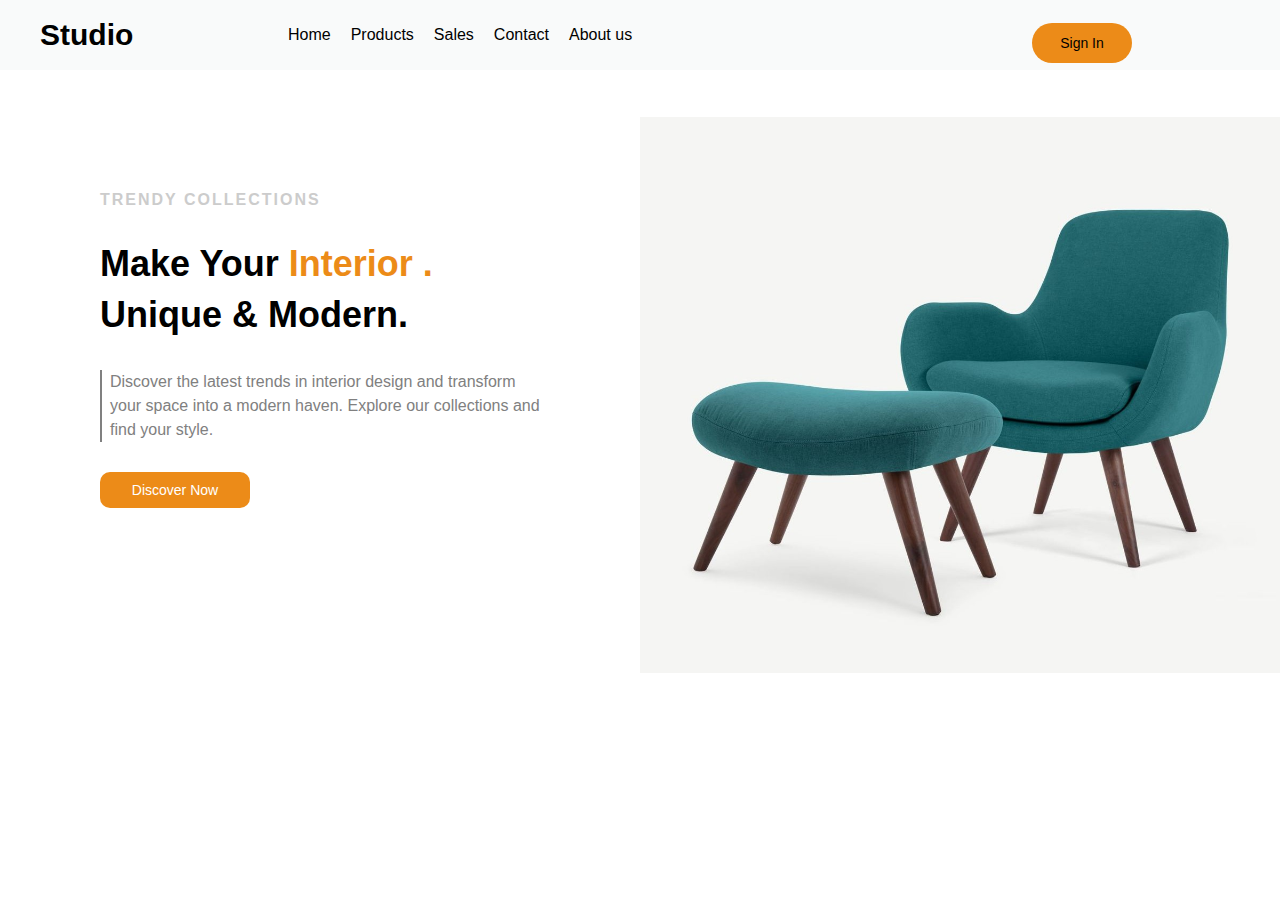
<file: studio/index.html>
<!DOCTYPE html>
<html lang="en">
<head>
    <meta charset="UTF-8" />
    <meta name="viewport" content="width=device-width, initial-scale=1.0" />
    <title>Studio</title>
    <link rel="stylesheet" href="studio.css" />
</head>
<body>
    <header>
        <div class="header-left">
            <div class="logo">Studio</div>
        </div>
        <div class="header-center">
            <nav>
                <ul>
                    <li><a href="index.html">Home</a></li>
                    <li><a href="products.html">Products</a></li>
                    <li><a href="sales.html">Sales</a></li>
                    <li><a href="contact.html">Contact</a></li>
                    <li><a href="about.html">About us</a></li>
                </ul>
            </nav>
        </div>

        <div class="header-right">
            <button class="sign-in" onclick="window.location.href='signin.html'">Sign In</button>
        </div>

    </header>
    <section class="main-section">
        <div class="column left-column">
            <h4>TRENDY COLLECTIONS</h4>
            <h1>
                Make Your <span class="highlight">Interior</span> <span class="dot">.</span><br />
                Unique & Modern.
            </h1>
            <p>
                Discover the latest trends in interior design and transform your space into a modern haven. Explore our collections and find your style.
            </p>
            <button class="discover-btn">Discover Now</button>
        </div>
        <div class="column right-column">
            <img src="images/chair.jpg" alt="Interior Design" />
        </div>
    </section>
</body>
</html>
</file>
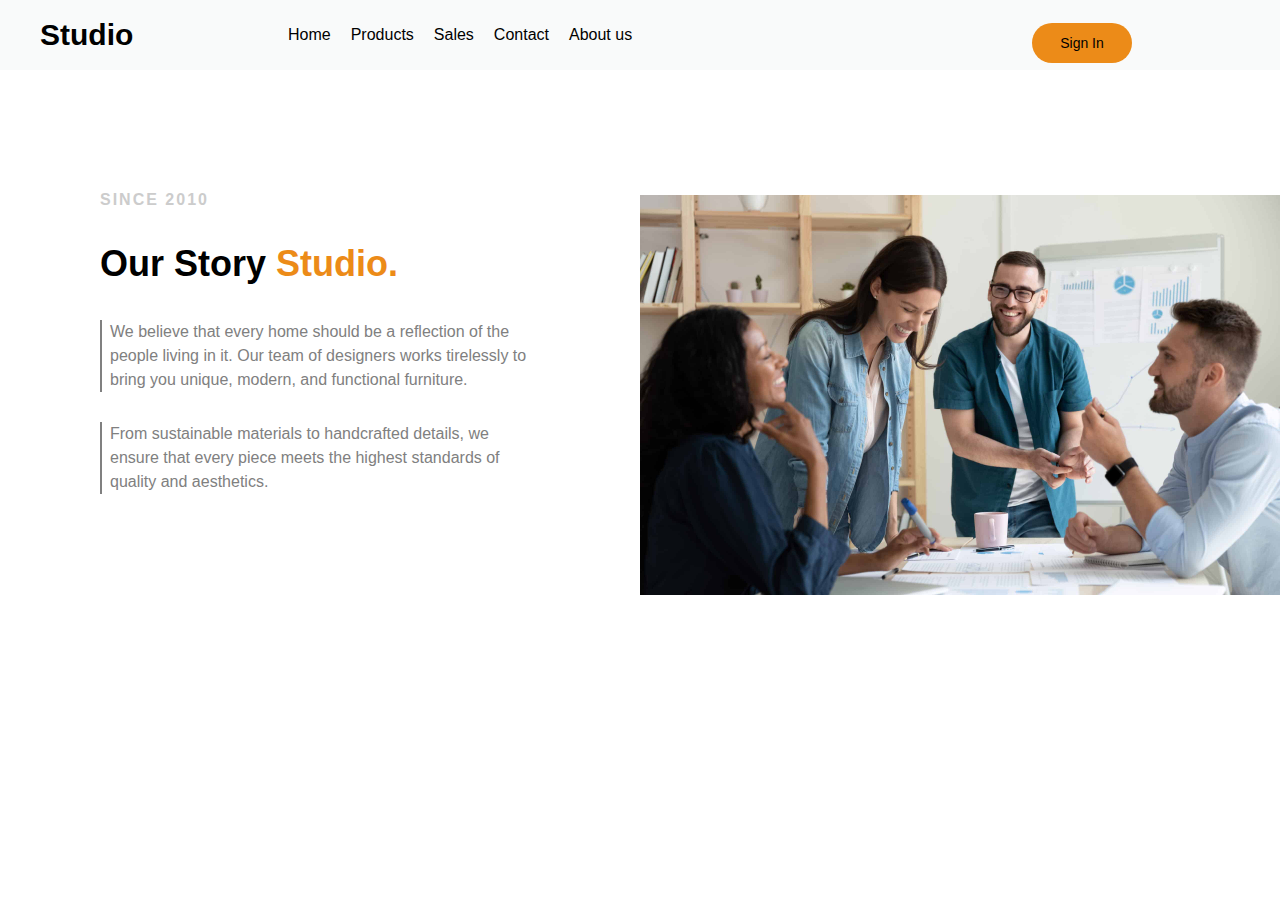
<file: studio/about.html>
<!DOCTYPE html>
<html lang="en">
<head>
    <meta charset="UTF-8" />
    <meta name="viewport" content="width=device-width, initial-scale=1.0" />
    <title>About Us - Studio</title>
    <link rel="stylesheet" href="studio.css" />
</head>
<body>
    <header>
        <div class="header-left"><div class="logo">Studio</div></div>
        <div class="header-center">
            <nav>
                <ul>
                    <li><a href="index.html">Home</a></li>
                    <li><a href="products.html">Products</a></li>
                    <li><a href="sales.html">Sales</a></li>
                    <li><a href="contact.html">Contact</a></li>
                    <li><a href="about.html">About us</a></li>
                </ul>
            </nav>
        </div>
        <div class="header-right">
            <button class="sign-in" onclick="window.location.href='signin.html'">Sign In</button>
        </div>
    </header>

    <section class="main-section">
        <div class="column left-column">
            <h4>SINCE 2010</h4>
            <h1>Our Story <span class="highlight">Studio</span><span class="dot">.</span></h1>
            <p>
                We believe that every home should be a reflection of the people living in it. Our team of designers works tirelessly to bring you unique, modern, and functional furniture.
            </p>
            <p>
                From sustainable materials to handcrafted details, we ensure that every piece meets the highest standards of quality and aesthetics.
            </p>
        </div>
        <div class="column right-column">
            <img src="images/team.png" alt="Our Team" />
        </div>
    </section>
</body>
</html>
</file>
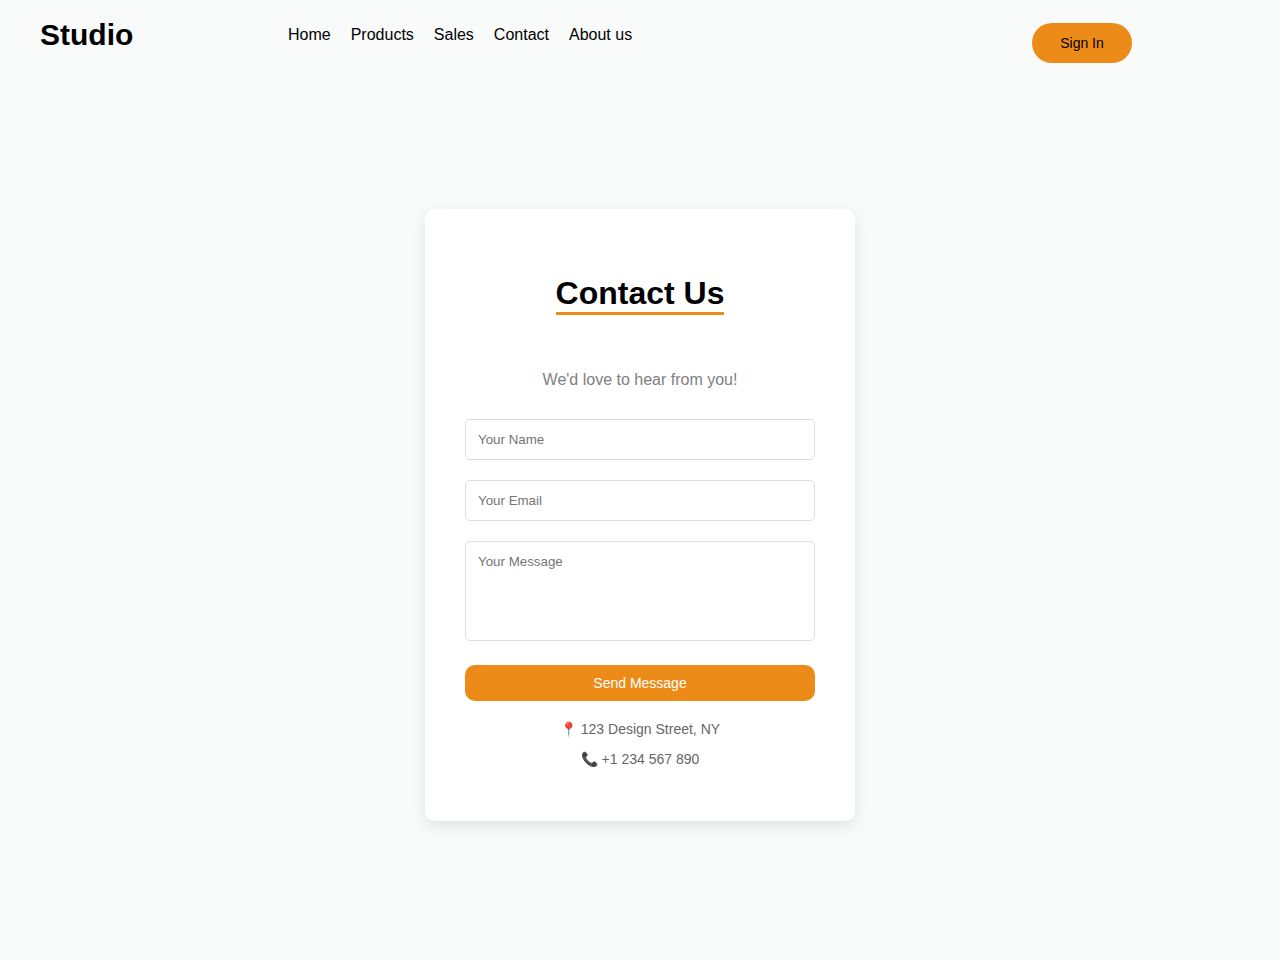
<file: studio/contact.html>
<!DOCTYPE html>
<html lang="en">
<head>
    <meta charset="UTF-8" />
    <meta name="viewport" content="width=device-width, initial-scale=1.0" />
    <title>Contact - Studio</title>
    <link rel="stylesheet" href="studio.css" />
</head>
<body>
    <header>
        <div class="header-left"><div class="logo">Studio</div></div>
        <div class="header-center">
            <nav>
                <ul>
                    <li><a href="index.html">Home</a></li>
                    <li><a href="products.html">Products</a></li>
                    <li><a href="sales.html">Sales</a></li>
                    <li><a href="contact.html">Contact</a></li>
                    <li><a href="about.html">About us</a></li>
                </ul>
            </nav>
        </div>
        <div class="header-right">
            <button class="sign-in" onclick="window.location.href='signin.html'">Sign In</button>
        </div>
    </header>

    <div class="login-container">
        <div class="login-box">
            <h2 class="page-title">Contact Us</h2>
            <p style="color: grey; margin-bottom: 20px;">We'd love to hear from you!</p>
            <form>
                <input type="text" placeholder="Your Name" required>
                <input type="email" placeholder="Your Email" required>
                <textarea style="width: 100%; padding: 12px; margin: 10px 0; border: 1px solid #ddd; border-radius: 5px; box-sizing: border-box; height: 100px; font-family: Arial;" placeholder="Your Message"></textarea>
                <button type="submit" class="discover-btn" style="width: 100%; margin-top: 10px;">Send Message</button>
            </form>
            <div style="margin-top: 20px; font-size: 14px; color: #666;">
                <p>📍 123 Design Street, NY</p>
                <p>📞 +1 234 567 890</p>
            </div>
        </div>
    </div>
</body>
</html>
</file>
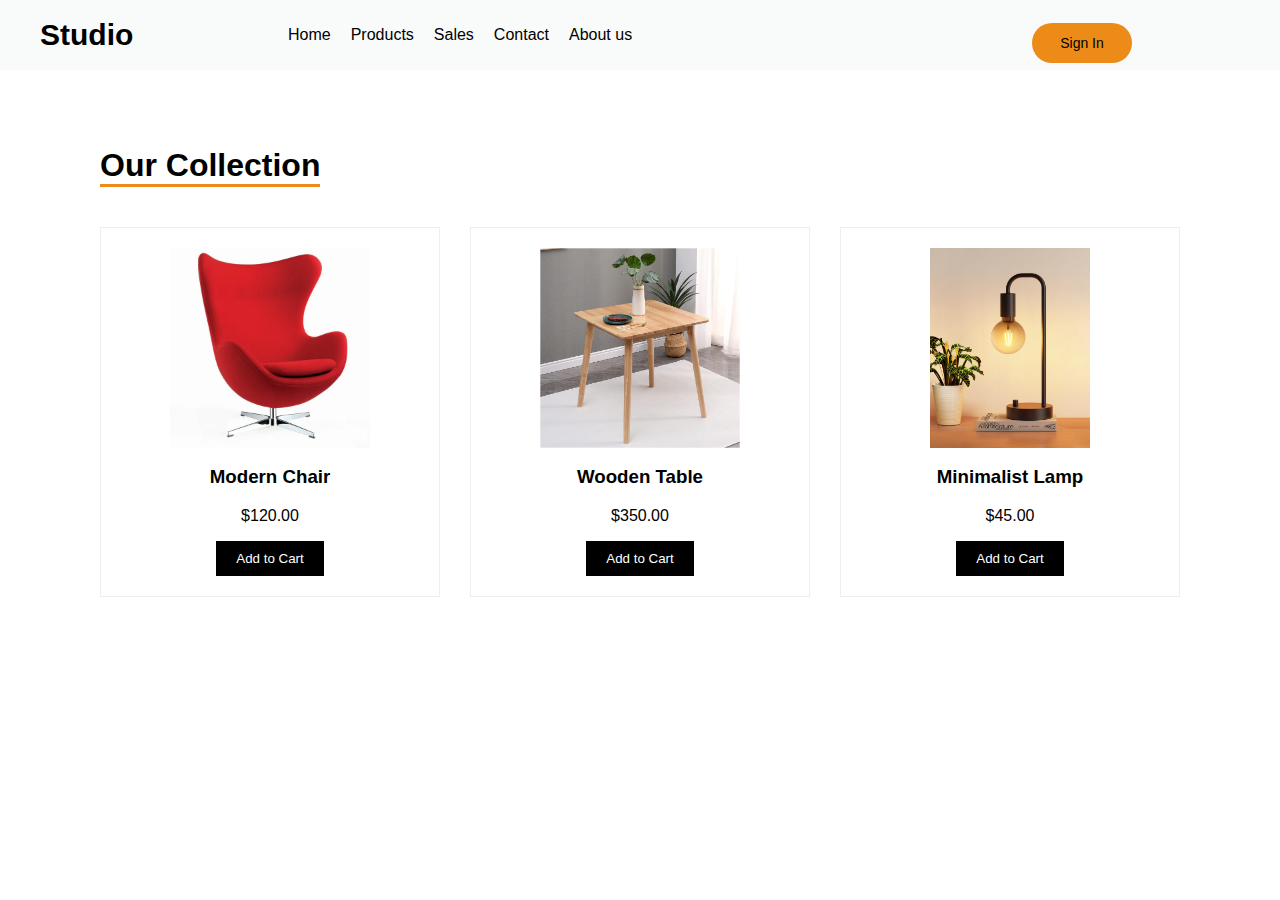
<file: studio/products.html>
<!DOCTYPE html>
<html lang="en">
<head>
    <meta charset="UTF-8">
    <title>Products - Studio</title>
    <link rel="stylesheet" href="studio.css">
</head>
<body>
    <header>
        <div class="header-left">
            <div class="logo">Studio</div>
        </div>
        <div class="header-center">
            <nav>
                <ul>
                    <li><a href="index.html">Home</a></li>
                    <li><a href="products.html">Products</a></li>
                    <li><a href="sales.html">Sales</a></li>
                    <li><a href="contact.html">Contact</a></li>
                    <li><a href="about.html">About us</a></li>
                </ul>
            </nav>
        </div>
        <div class="header-right">
            <button class="sign-in" onclick="window.location.href='signin.html'">Sign In</button>
        </div>
    </header>

    <section class="content-wrapper">
        <h2 class="page-title">Our Collection</h2>
        <div class="product-grid">
            <div class="product-card">
                <div class="img-placeholder">
                    <img src="images/redChair.png" alt="modern red chair"/>
                </div>
                <h3>Modern Chair</h3>
                <p>$120.00</p>
                <button class="buy-btn">Add to Cart</button>
            </div>
            <div class="product-card">
                <div class="img-placeholder">
                    <img src="images/table.png" alt="table"/>
                </div>
                <h3>Wooden Table</h3>
                <p>$350.00</p>
                <button class="buy-btn">Add to Cart</button>
            </div>
            <div class="product-card">
                <div class="img-placeholder">
                    <img src="images/lamp.png" alt="lamp"/>
                </div>
                <h3>Minimalist Lamp</h3>
                <p>$45.00</p>
                <button class="buy-btn">Add to Cart</button>
            </div>
        </div>
    </section>
</body>
</html>
</file>
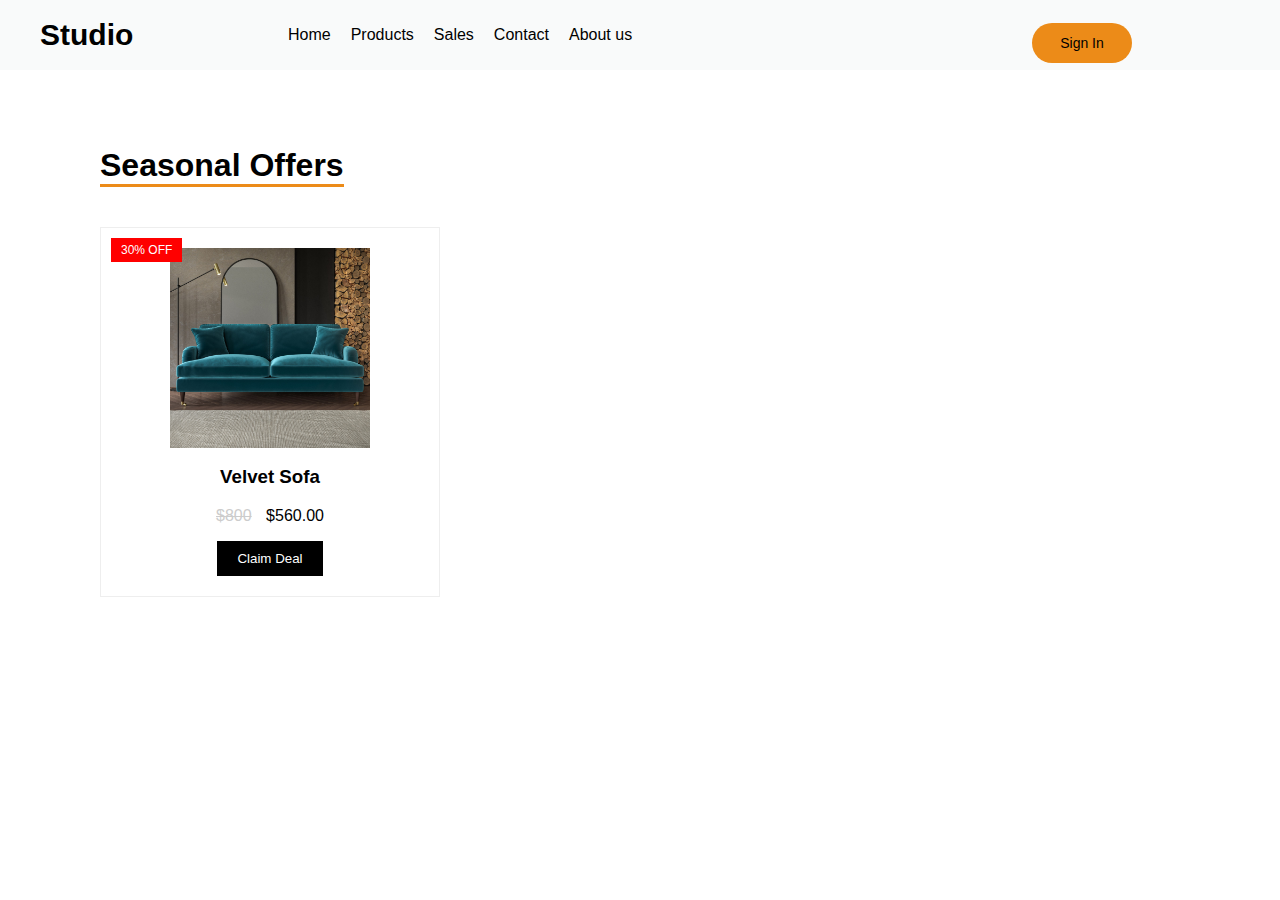
<file: studio/sales.html>
<!DOCTYPE html>
<html lang="en">
<head>
    <meta charset="UTF-8">
    <title>Sales - Studio</title>
    <link rel="stylesheet" href="studio.css">
</head>
<body>
   <header>
        <div class="header-left">
            <div class="logo">Studio</div>
        </div>
        <div class="header-center">
            <nav>
                <ul>
                    <li><a href="index.html">Home</a></li>
                    <li><a href="products.html">Products</a></li>
                    <li><a href="sales.html">Sales</a></li>
                    <li><a href="contact.html">Contact</a></li>
                    <li><a href="about.html">About us</a></li>
                </ul>
            </nav>
        </div>
        <div class="header-right">
            <button class="sign-in" onclick="window.location.href='signin.html'">Sign In</button>
        </div>
    </header>

    <section class="content-wrapper">
        <h2 class="page-title">Seasonal Offers</h2>
        <div class="product-grid">
            <div class="product-card sale">
                <span class="badge">30% OFF</span>
                <div class="img-placeholder">
                    <img src="images/velvetSofa.png" alt="Velvet Sofa">
                </div>
                <h3>Velvet Sofa</h3>
                <p><span class="old-price">$800</span> $560.00</p>
                <button class="buy-btn">Claim Deal</button>
            </div>
        </div>
    </section>
</body>
</html>
</file>
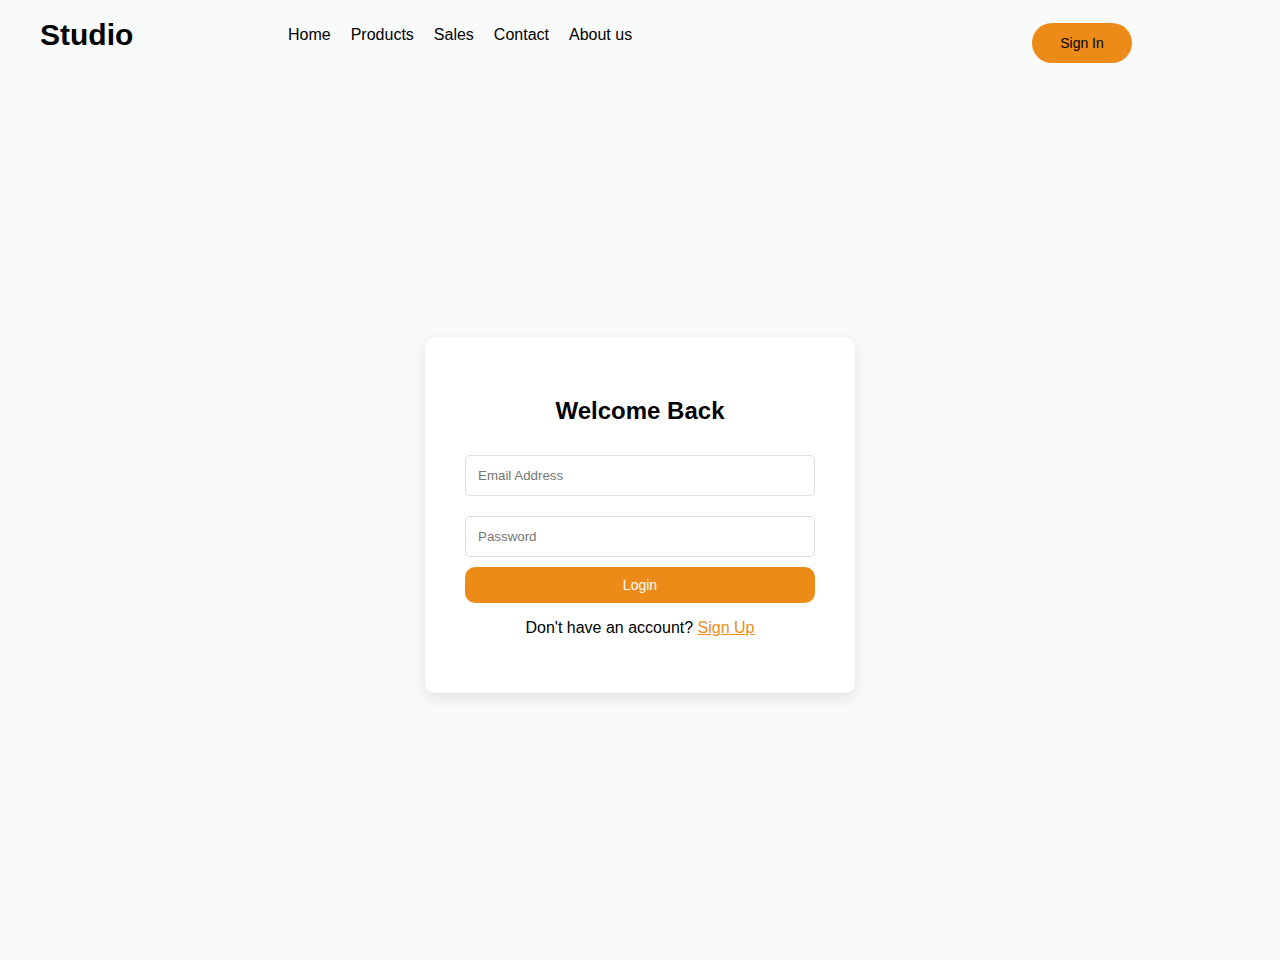
<file: studio/signin.html>
<!DOCTYPE html>
<html lang="en">
<head>
    <meta charset="UTF-8">
    <title>Sign In - Studio</title>
    <link rel="stylesheet" href="studio.css">
</head>
<body>
    <header>
        <div class="header-left">
            <div class="logo">Studio</div>
        </div>
        <div class="header-center">
            <nav>
                <ul>
                    <li><a href="index.html">Home</a></li>
                    <li><a href="products.html">Products</a></li>
                    <li><a href="sales.html">Sales</a></li>
                    <li><a href="contact.html">Contact</a></li>
                    <li><a href="about.html">About us</a></li>
                </ul>
            </nav>
        </div>
        <div class="header-right">
            <button class="sign-in" onclick="window.location.href='signin.html'">Sign In</button>
        </div>
    </header>

    <section class="login-container">
        <div class="login-box">
            <h2>Welcome Back</h2>
            <form>
                <input type="email" placeholder="Email Address" required>
                <input type="password" placeholder="Password" required>
                <button type="submit" class="discover-btn" style="width: 100%;">Login</button>
            </form>
            <p>Don't have an account? <a href="#" style="color: #ec8b18;">Sign Up</a></p>
        </div>
    </section>
</body>
</html>
</file>
<file: studio/studio.css>
body {
    margin: 0;
    padding: 0;
    font-family: Arial, sans-serif;
}

header {
    display: flex;
    align-items: center;
    background-color: rgb(249, 250, 250);
    height: 70px;
    padding: 0;
}

.header-left {
    width: 20%;
    padding: 15px 0 15px 40px;
}

.header-center {
    width: 60%;
}

.header-right {
    width: 20%;
    padding-top: 15px;
    display: flex;
    justify-content: flex-start;
}

.logo {
    font-size: 30px;
    font-weight: bold;
}

nav ul {
    list-style: none;
    display: flex;
    margin: 0;
    padding: 0;
}

nav ul li {
    margin-right: 20px;
}

nav ul li a {
    text-decoration: none;
    color: black;
    font-size: 16px;
    transition: font-weight 0.3s;
}

nav ul li a:hover {
    font-weight: bold;
    color:  #ec8b18
}

.sign-in {
    width: 100px;
    height: 40px;
    background-color: #ec8b18;
    border: none;
    border-radius: 30px;
    cursor: pointer;
    font-size: 14px;
}

.main-section {
    display: flex;
    height: 650px;
}

.left-column, .right-column {
    width: 50%;
    height: 650px;
}

.left-column {
    padding: 100px;
    box-sizing: border-box;
}

.left-column h4 {
    letter-spacing: 2px;
    color: #ccc;
    margin-bottom: 30px;
}

.left-column h1 {
    font-size: 36px;
    line-height: 1.4;
    margin-bottom: 30px;
}

.left-column h1 .highlight {
    color: #ec8b18;
}

.left-column h1 .dot {
    color: #ec8b18;
}

.left-column p {
    color: grey;
    border-left: 2px solid grey;
    padding-left: 8px;
    margin-bottom: 30px;
    line-height: 1.5;
}

.discover-btn {
    width: 150px;
    padding: 10px;
    background-color: #ec8b18;
    border: none;
    border-radius: 10px;
    cursor: pointer;
    font-size: 14px;
    color: white;
}

.right-column img {
    width: 100%;
    height: 100%;
    object-fit: cover;
}

/* General Content Styling */
.content-wrapper {
    padding: 50px 100px;
}

.page-title {
    font-size: 32px;
    margin-bottom: 40px;
    border-bottom: 3px solid #ec8b18;
    display: inline-block;
}

/* Product Grid */
.product-grid {
    display: grid;
    grid-template-columns: repeat(auto-fill, minmax(250px, 1fr));
    gap: 30px;
}

.product-card {
    border: 1px solid #eee;
    padding: 20px;
    text-align: center;
    transition: transform 0.3s;
    position: relative;
}

.product-card:hover {
    transform: translateY(-5px);
    box-shadow: 0 10px 20px rgba(0,0,0,0.05);
}

.img-placeholder {
    background-color: #ffffff;
    height: 200px;
    margin-bottom: 15px;
}

.img-placeholder img{
    width: 100%;
    height: 100%;
    object-fit:scale-down;
    background-color: #ffffff;
}

.buy-btn {
    background: black;
    color: white;
    border: none;
    padding: 10px 20px;
    cursor: pointer;
}

/* Sales Styling */
.badge {
    position: absolute;
    top: 10px;
    left: 10px;
    background: red;
    color: white;
    padding: 5px 10px;
    font-size: 12px;
}

.old-price {
    text-decoration: line-through;
    color: #ccc;
    margin-right: 10px;
}

.login-container {
    height: calc(100vh - 10px);
    display: flex;
    justify-content: center;
    align-items: center;
    background-color: #f9fafa;
}

.login-box {
    background: white;
    padding: 40px;
    border-radius: 10px;
    box-shadow: 0 5px 15px rgba(0,0,0,0.1);
    width: 350px;
    text-align: center;
}

.login-box input {
    width: 100%;
    padding: 12px;
    margin: 10px 0;
    border: 1px solid #ddd;
    border-radius: 5px;
    box-sizing: border-box;
}

/* Update navigation to highlight active/hover state consistently */
nav ul li a:hover, nav ul li a.active {
    font-weight: bold;
    color: #ec8b18;
}

/* Ensure textarea matches input styling in the login-box */
.login-box textarea {
    resize: none;
}

/* Ensure images don't break if missing */
.right-column img {
    background-color: #ffffff;
    display: block;
    width: 100%;
    height: 100%;
    object-fit:scale-down;
}

/* Responsive Design */
@media (max-width: 768px) {
    .main-section {
        flex-direction: column;
    }

    .left-column, .right-column {
        width: 100%;
        height: auto;
    }

    .left-column {
        padding: 50px;
    }
}
/* Additional styling for contact and about pages can be added here */

/* End of studio.css */
</file>
